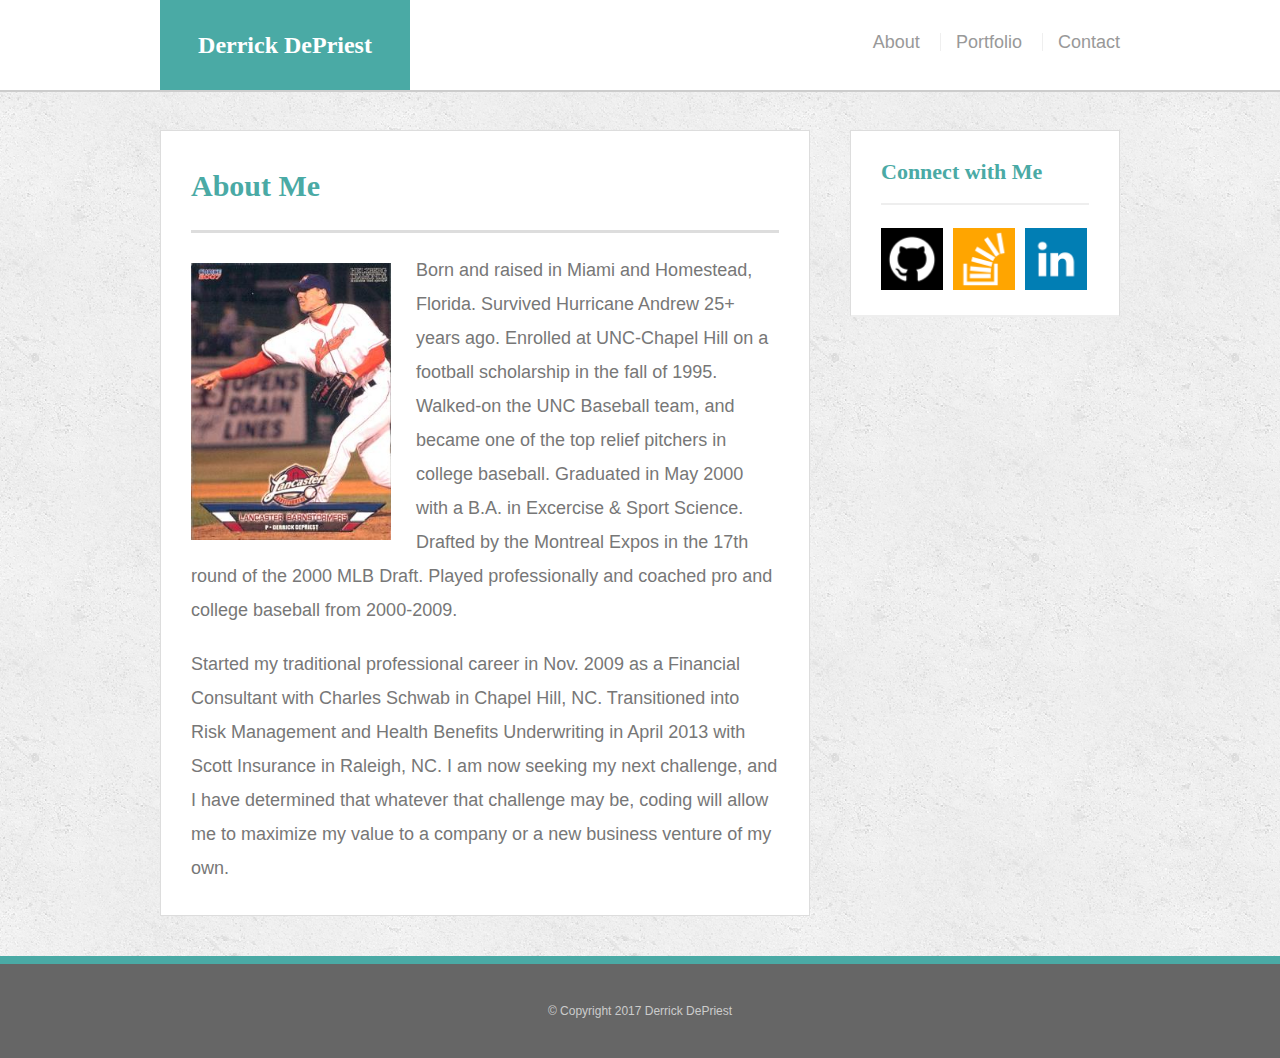
<file: index.html>
<!DOCTYPE html>
<html>
<head>
	<title>About Me</title>
	<link rel="stylesheet" type="text/css" href="assets/css/reset.css">
	<link rel="stylesheet" type="text/css" href="assets/css/style.css">
</head>
<body>
	<header id="masthead">
		<div class="container">
		<a href="index.html" id="logo">
		Derrick DePriest</a>
		<nav>
			<a href="index.html">About</a>
			<a href="portfolio.html">Portfolio</a>
			<a href="contact.html">Contact</a>
		</nav>
		</div>
	</header>
	<div id="main-container" class="container">
		<section class="main-section">
			<h1>About Me</h1>

			<img src="assets/images/Barnstormers Pic.jpg"
			class="auth-image" alt="Pitching">

			<p>Born and raised in Miami and Homestead, Florida.  Survived Hurricane Andrew 25+ years ago.  Enrolled at UNC-Chapel Hill on a football scholarship in the fall of 1995.  Walked-on the UNC Baseball team, and became one of the top relief pitchers in college baseball.  Graduated in May 2000 with a B.A. in Excercise & Sport Science. Drafted by the Montreal Expos in the 17th round of the 2000 MLB Draft.  Played professionally and coached pro and college baseball from 2000-2009.
			</p>
			
			<p>Started my traditional professional career in Nov. 2009 as a Financial Consultant with Charles Schwab in Chapel Hill, NC.  Transitioned into Risk Management and Health Benefits Underwriting in April 2013 with Scott Insurance in Raleigh, NC.  I am now seeking my next challenge, and I have determined that whatever that challenge may be, coding will allow me to maximize my value to a company or a new business venture of my own.</p>
		</section>

		<section class="sidebar">
			<div id="connect">
				<h2>Connect with Me</h2>

				<img src="assets/images/GitHub.png" class="social" alt="GitHub">
				<img src="assets/images/Stack Overflow.png" class="social" alt="Stack Overflow">
				<img src="assets/images/LinkedIn.png" class="social" alt="LinkedIn">
				
			</div>
			
		</section>
	</div>
	<footer>
		<div class="container">
			&copy; Copyright 2017 Derrick DePriest
		</div>
	</footer>
</body>
</html>
</file>
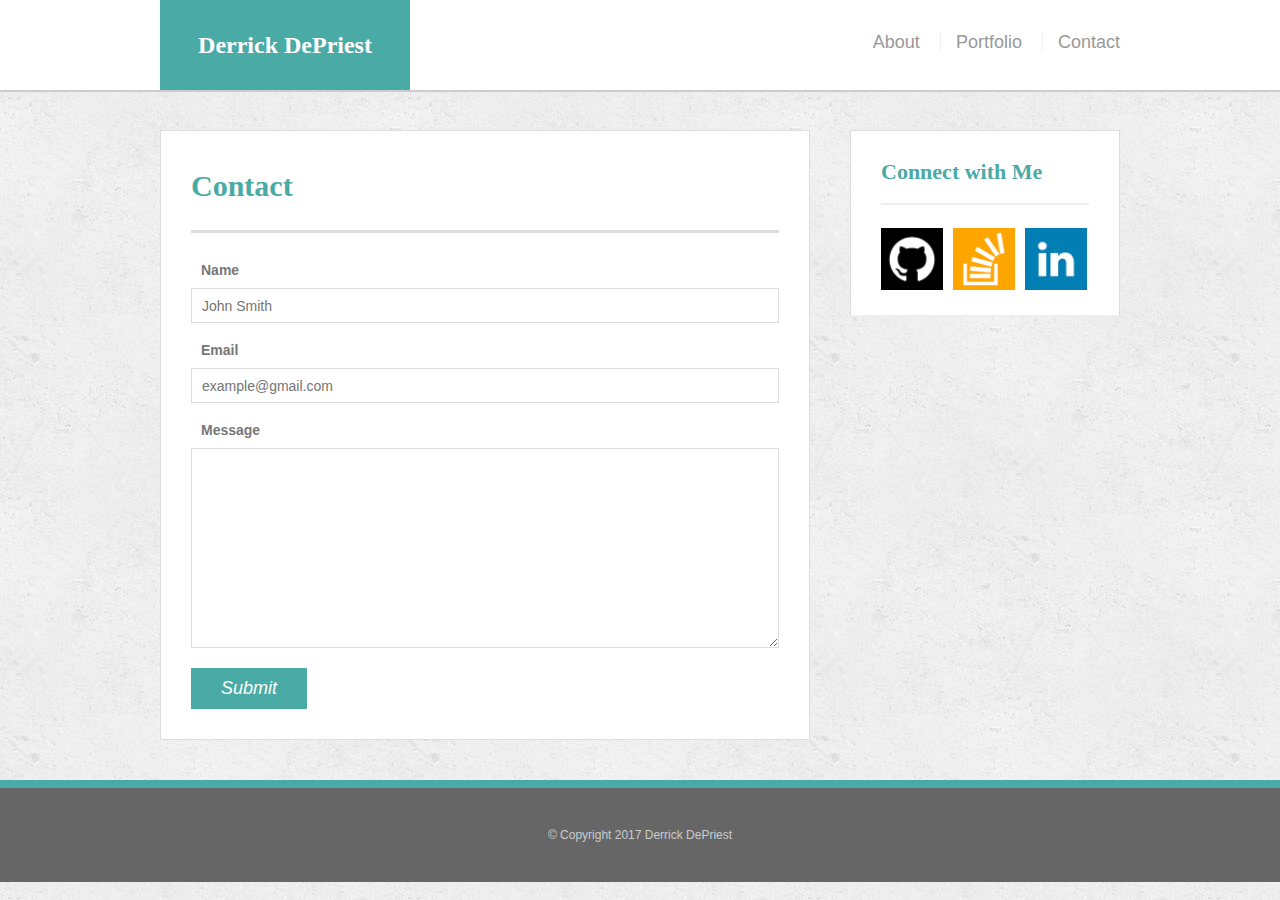
<file: contact.html>
<!DOCTYPE html>
<html>
<head>
	<title>Contact</title>
	<link rel="stylesheet" type="text/css" href="assets/css/reset.css">
	<link rel="stylesheet" type="text/css" href="assets/css/style.css">
</head>
<body>
	<header id="masthead">
		<div class="container">
		<a href="index.html" id="logo">
		Derrick DePriest</a>
		<nav>
			<a href="index.html">About</a>
			<a href="portfolio.html">Portfolio</a>
			<a href="contact.html">Contact</a>
		</nav>
		</div>
	</header>
	<div id="main-container" class="container">
		<section class="main-section">
			<h1>Contact</h1>

			<form id="contact-form">
				<ul>
					<li>
						<label for="name">Name</label>
						<input type="text" name="name" id="name" placeholder="John Smith" required="required">
					</li>
					<li>
						<label for="email">Email</label>
						<input type="text" name="email" id="email" placeholder="example@gmail.com" required="required">
					</li>
					<li>
						<label for="message">Message</label>
						<textarea id="message" name="message" required="required"></textarea>
					</li>
				</ul>
				<input type="submit" name="submit">
				
			</form>

		


		</section>

		<section class="sidebar">
			<div id="connect">
				<h2>Connect with Me</h2>

				<img src="assets/images/GitHub.png" class="social" alt="GitHub">
				<img src="assets/images/Stack Overflow.png" class="social" alt="Stack Overflow">
				<img src="assets/images/LinkedIn.png" class="social" alt="LinkedIn">
				
			</div>
			
		</section>
	</div>
	<footer>
		<div class="container">
			&copy; Copyright 2017 Derrick DePriest
		</div>
	</footer>
</body>
</html>
</file>
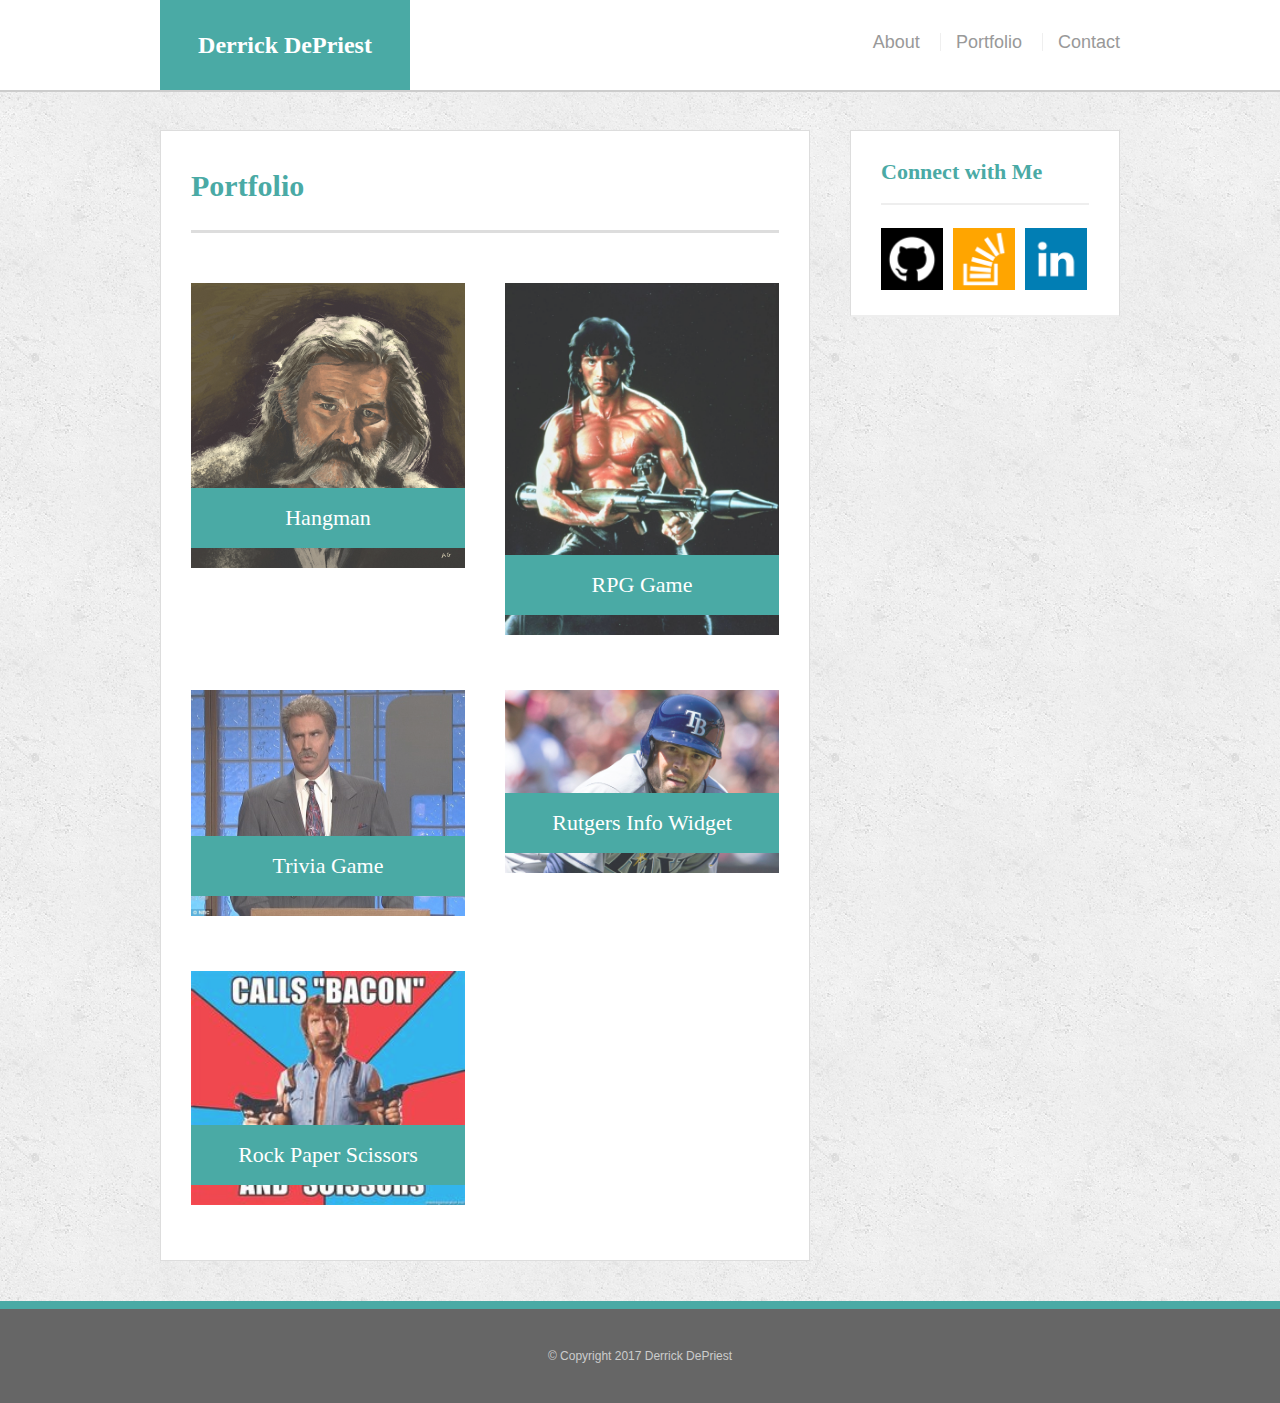
<file: portfolio.html>
<!DOCTYPE html>
<html>
<head>
	<title>Portfolio</title>
	<link rel="stylesheet" type="text/css" href="assets/css/reset.css">
	<link rel="stylesheet" type="text/css" href="assets/css/style.css">
</head>
<body>
	<header id="masthead">
		<div class="container">
		<a href="index.html" id="logo">
		Derrick DePriest</a>
		<nav>
			<a href="index.html">About</a>
			<a href="portfolio.html">Portfolio</a>
			<a href="contact.html">Contact</a>
		</nav>
		</div>
	</header>
	<div id="main-container" class="container">
		<section class="main-section">
			<h1>Portfolio</h1>

		<div class="work">		
			<img src="assets/images/John Ruth.jpg"
			class="auth-image" alt="The Hangman">

				<h3>Hangman</h3>
		</div>

		<div class="work">		
			<img src="assets/images/John Rambo.jpg"
			class="auth-image" alt="Rambo">

				<h3>RPG Game</h3>
		</div>

		<div class="work">		
			<img src="assets/images/Alex Trebek.jpg"
			class="auth-image" alt="Trebek">

				<h3>Trivia Game</h3>
		</div>

		<div class="work">		
			<img src="assets/images/DeJesus.jpg"
			class="auth-image" alt="DeJesus">

				<h3>Rutgers Info Widget</h3>
		</div>

		<div class="work">		
			<img src="assets/images/Chuck Norris.jpg"
			class="auth-image" alt="Chuck Norris">

				<h3>Rock Paper Scissors</h3>
		</div>


		</section>

		<section class="sidebar">
			<div id="connect">
				<h2>Connect with Me</h2>

				<img src="assets/images/GitHub.png" class="social" alt="GitHub">
				<img src="assets/images/Stack Overflow.png" class="social" alt="Stack Overflow">
				<img src="assets/images/LinkedIn.png" class="social" alt="LinkedIn">
				
			</div>
			
		</section>
	</div>
	<footer>
		<div class="container">
			&copy; Copyright 2017 Derrick DePriest
		</div>
	</footer>
</body>
</html>
</file>
<file: assets/css/style.css>
* {
	box-sizing: border-box;
}

body {
	background: url('../images/concrete_seamless.png');
	font-size: 18px;
	line-height: 34px;
	font-family: 'Arial', 'Helvetica Neue', Helvetica, sans-serif;
	color: #777777;
}

.container {
	width: 100%;
	max-width: 960px;
	margin: 0 auto;
	clear: both;
}

h1, h2, h3, p {
	margin-bottom: 20px;
}

p:last-child {
	margin-bottom: 0;
}

h1, h2, h3 {
	font-family: 'Georgia', Times, Times New Roman, 
		serif;
	font-weight: 700;
	color: #4aaaa5;
}

h1 {
	font-size: 30px;
	line-height: 49px;
	border-bottom: 3px solid #dddddd;
	padding-bottom: 20px;
}

h2, h3 {
	font-size: 22px;
}

/*header*/

#masthead {
	background: #ffffff;
	margin: 0 0 30px;
	z-index: 99;
	color: #fff;
	overflow: auto;
	border-bottom: 2px solid #cccccc;
	position: fixed;
	width: 100%;
}

#logo {
	width: 250px;
	height: 90px;
	background: #4aaaa5;
	float: left;
	font-family: 'Georgia', Times, Times New Roman, serif;
	text-align: center;
	line-height: 90px;
	color: #ffffff;
	font-weight: 700;
	font-size: 30px;
	text-decoration: none;
}

nav {
	float: right;
	margin-top: 25px
}

nav a {
	color: #999;
	text-decoration: none;
	margin-left: 15px;
	display: inline-block;
	border-left: 1px solid #efefef;
	padding-left: 15px;
	line-height: 18px;
}

nav a:first-child {
	border-left: 0 none;
}

/*main*/
#main-container {
	padding-top: 130px;
}

.main-section {
	background: #ffffff;
	padding: 30px;
	margin: 0 0 40px 0;
	width: 100%;
	max-width: 650px;
	float: left;
	border: 1px solid #dddddd;
}

.auth-image {
	width: 200px;
	height: auto;
	margin-top: 10px;
	float: left;
	margin-right: 25px;
}

/*sidebar*/
.sidebar {
	background: #ffffff;
	padding: 30px;
	width: 100%;
	max-width: 270px;
	float: right;
	border: 1px solid #dddddd;
	margin-bottom: 20px;
}

h2, h3, .sidebar {
	border-bottom: 2px solid #eeeeee;
	padding-bottom: 20px;
	margin-bottom: 15px;
	line-height: 22px;
}

.social {
	width: 62px;
	height: 62px;
	margin-top: 8px;
	margin-right: 5px;
}

.social:last-child {
	margin-right: 0;
}

/*footer*/

footer {
	background: #666;
	color: #ffffff;
	padding: 30px;
	clear: both;
	border-top: 8px solid #4aaaa5;
	color: #cccccc;
	font-size: 12px;
	text-align: center;
}

#logo {
	font-size: 24px;
}

/*portfolio*/
.work {
	width: 274px;
	overflow: auto;
	position: relative;
	float: left;
	margin: 20px 0 25px;
}

.work:nth-child(even) {
	margin-right: 40px;
}

.work img {
	width: 100%;
	border: 0 none;
	opacity: .8;
}

.work h3 {
	border-bottom: 0;
	background: #4aaaa5;
	color: #ffffff;
	text-align: center;
	position: absolute;
	bottom: 20px;
	padding: 15px;
	width: 100%;
	line-height: 30px;
	margin-bottom: 0;
	font-weight: 300;
}

/*contact*/

#contact-form ul {
	margin-bottom: 20px;
}

#contact-form li {
	margin-bottom: 10px;
}

label,
input[type=text],
input[type=email],
textarea {
	display: block;
	width: 100%;
}

label,
input[type=text],
input[type=email],
textarea {
	height: 35px;
	border: 1px solid #dddddd;
	padding: 0 10px;
	font-size: 14px;
}

textarea {
	height: 200px;
}

input[type=submit] {
	background-color: #4aaaa5;
	border: 0 none;
	color: #ffffff;
	font-size: 18px;
	font-style: oblique;
	padding: 10px 30px;
	cursor: pointer;
}

label
{
	margin-left: 0px;
	font-weight: bolder;
	border: none;
}
</file>
